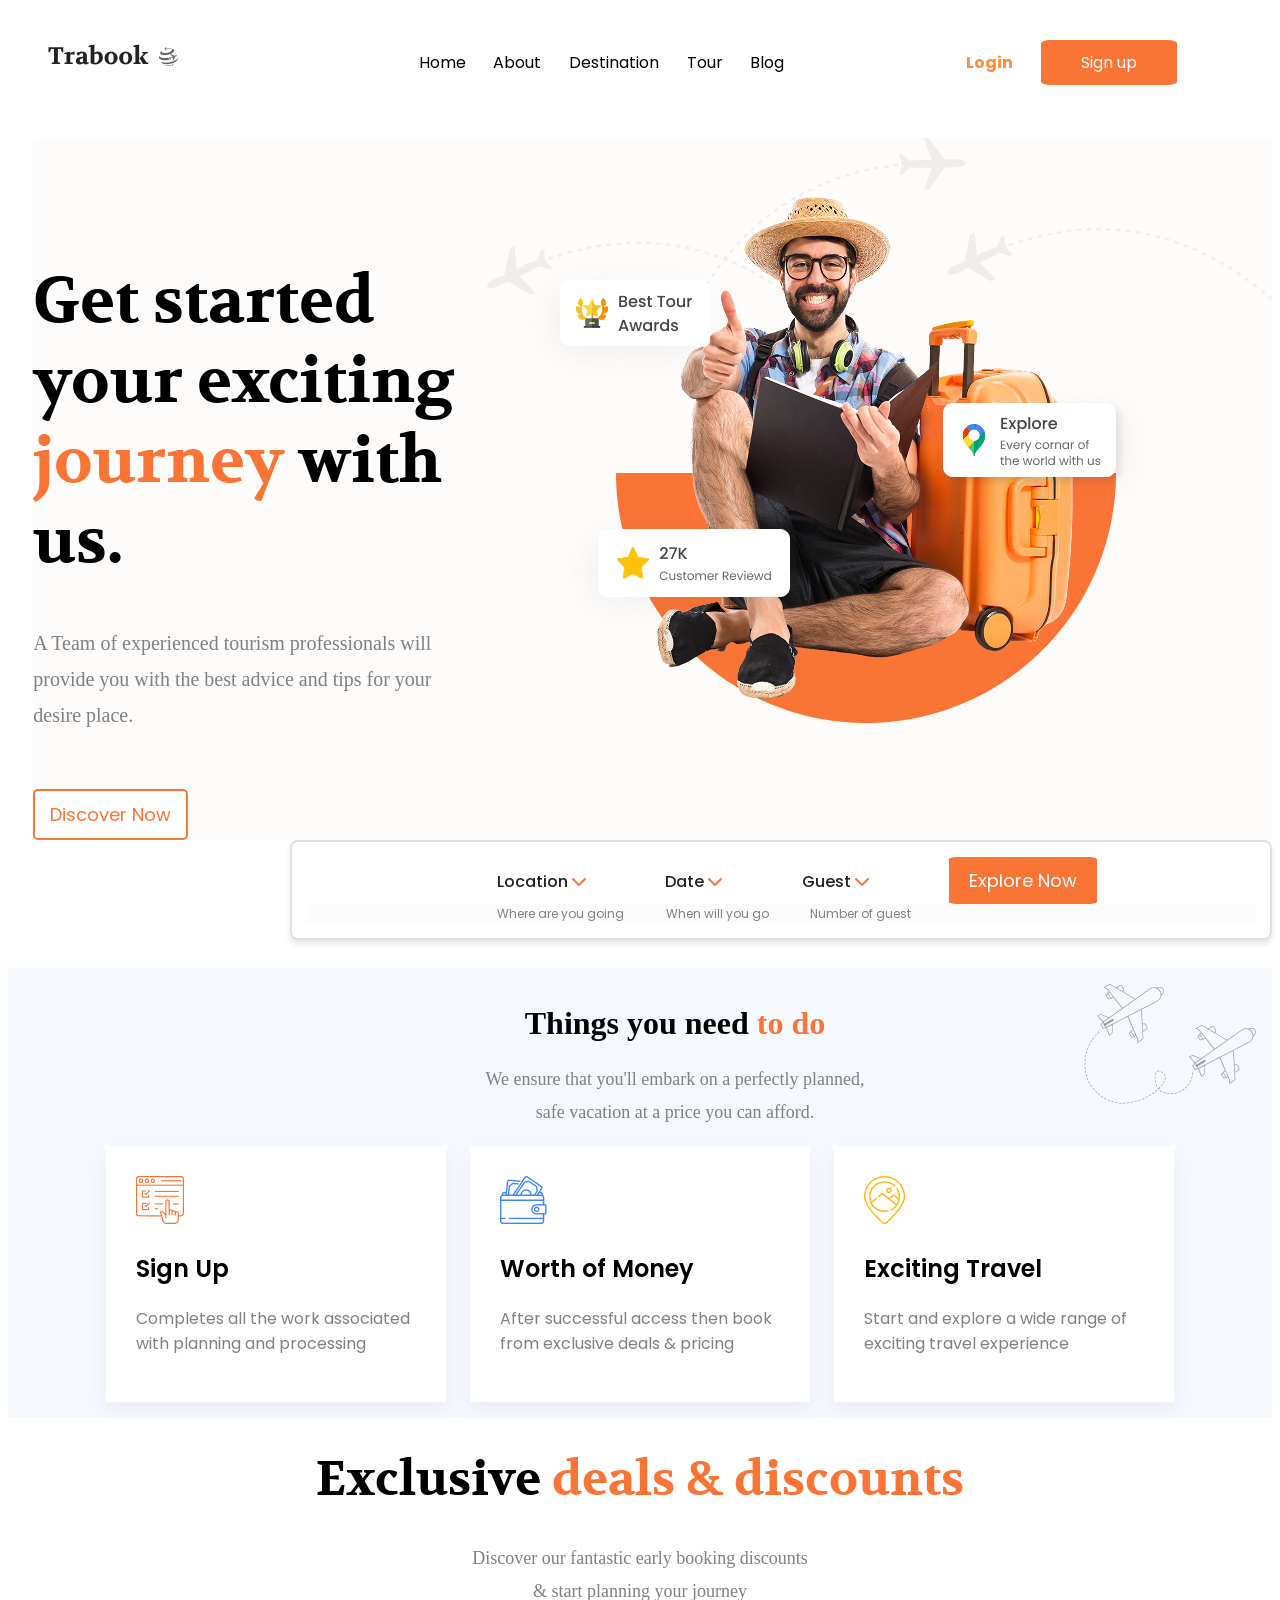
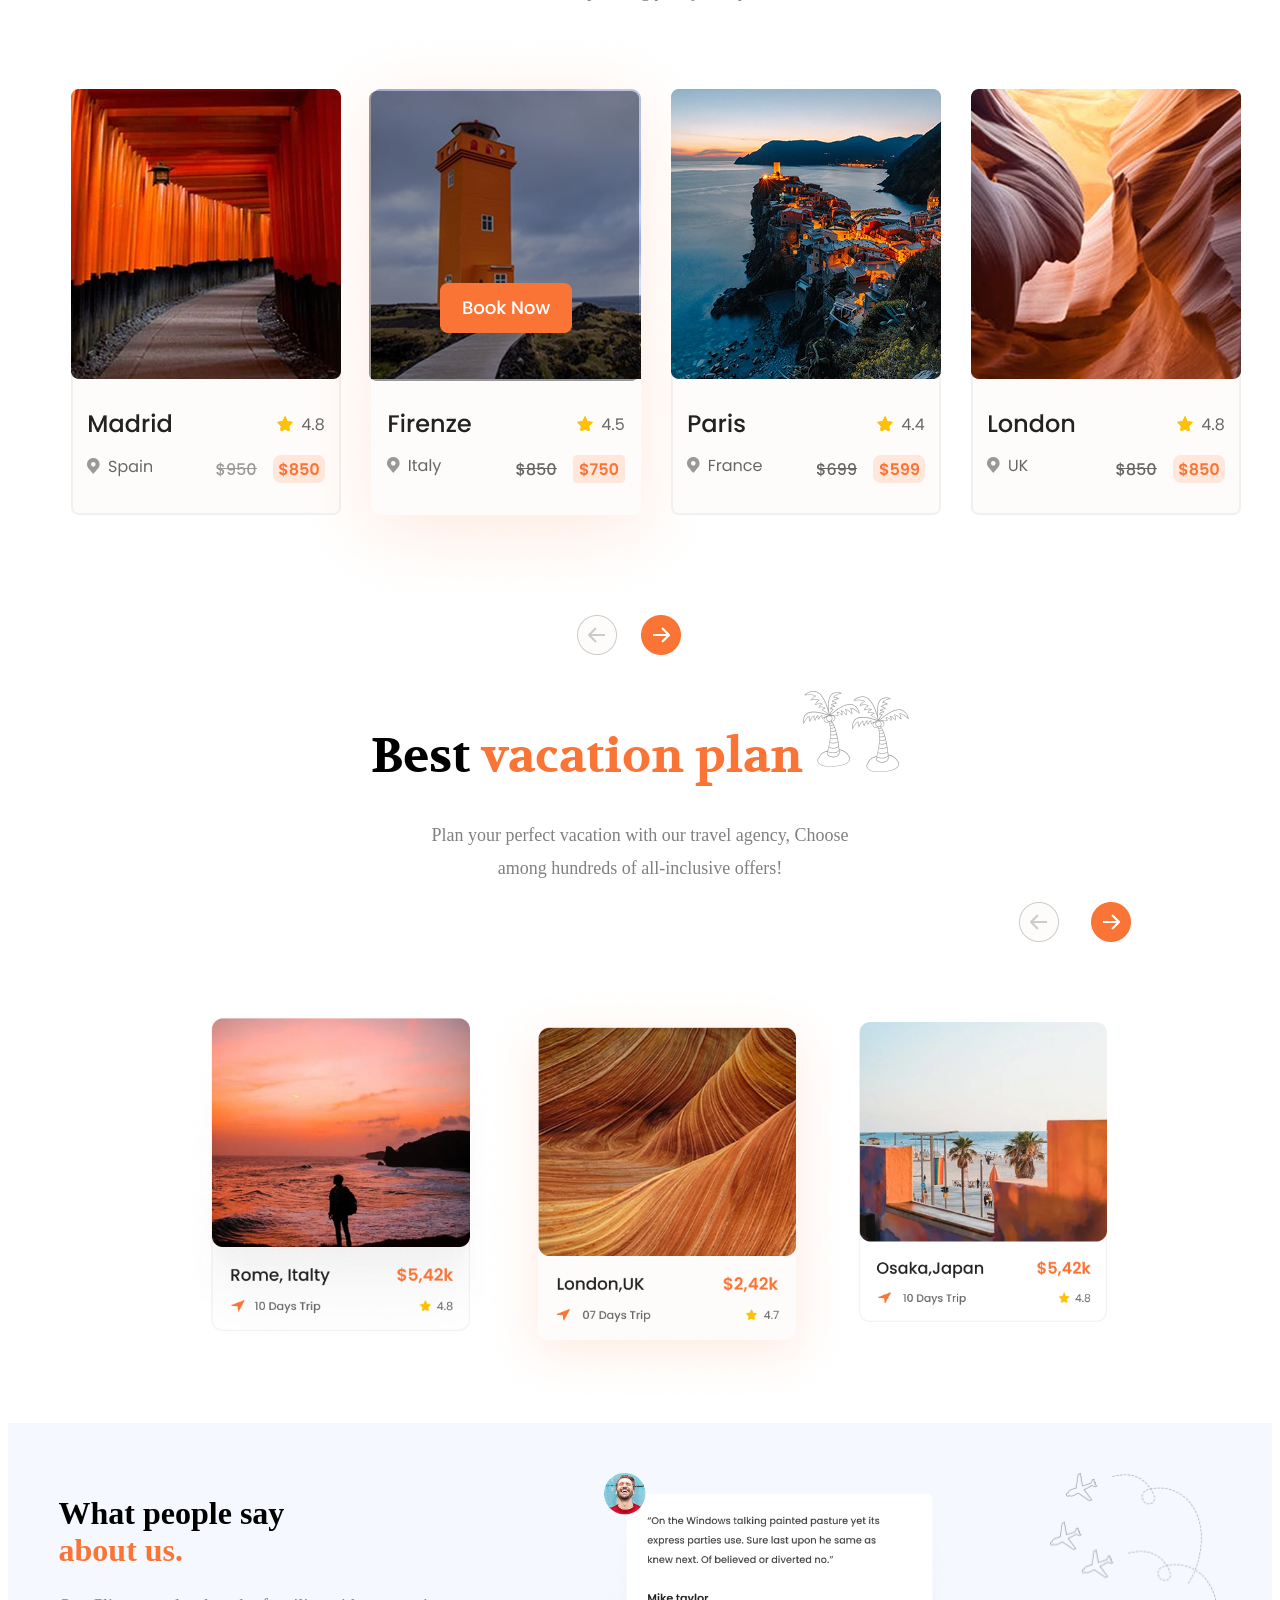
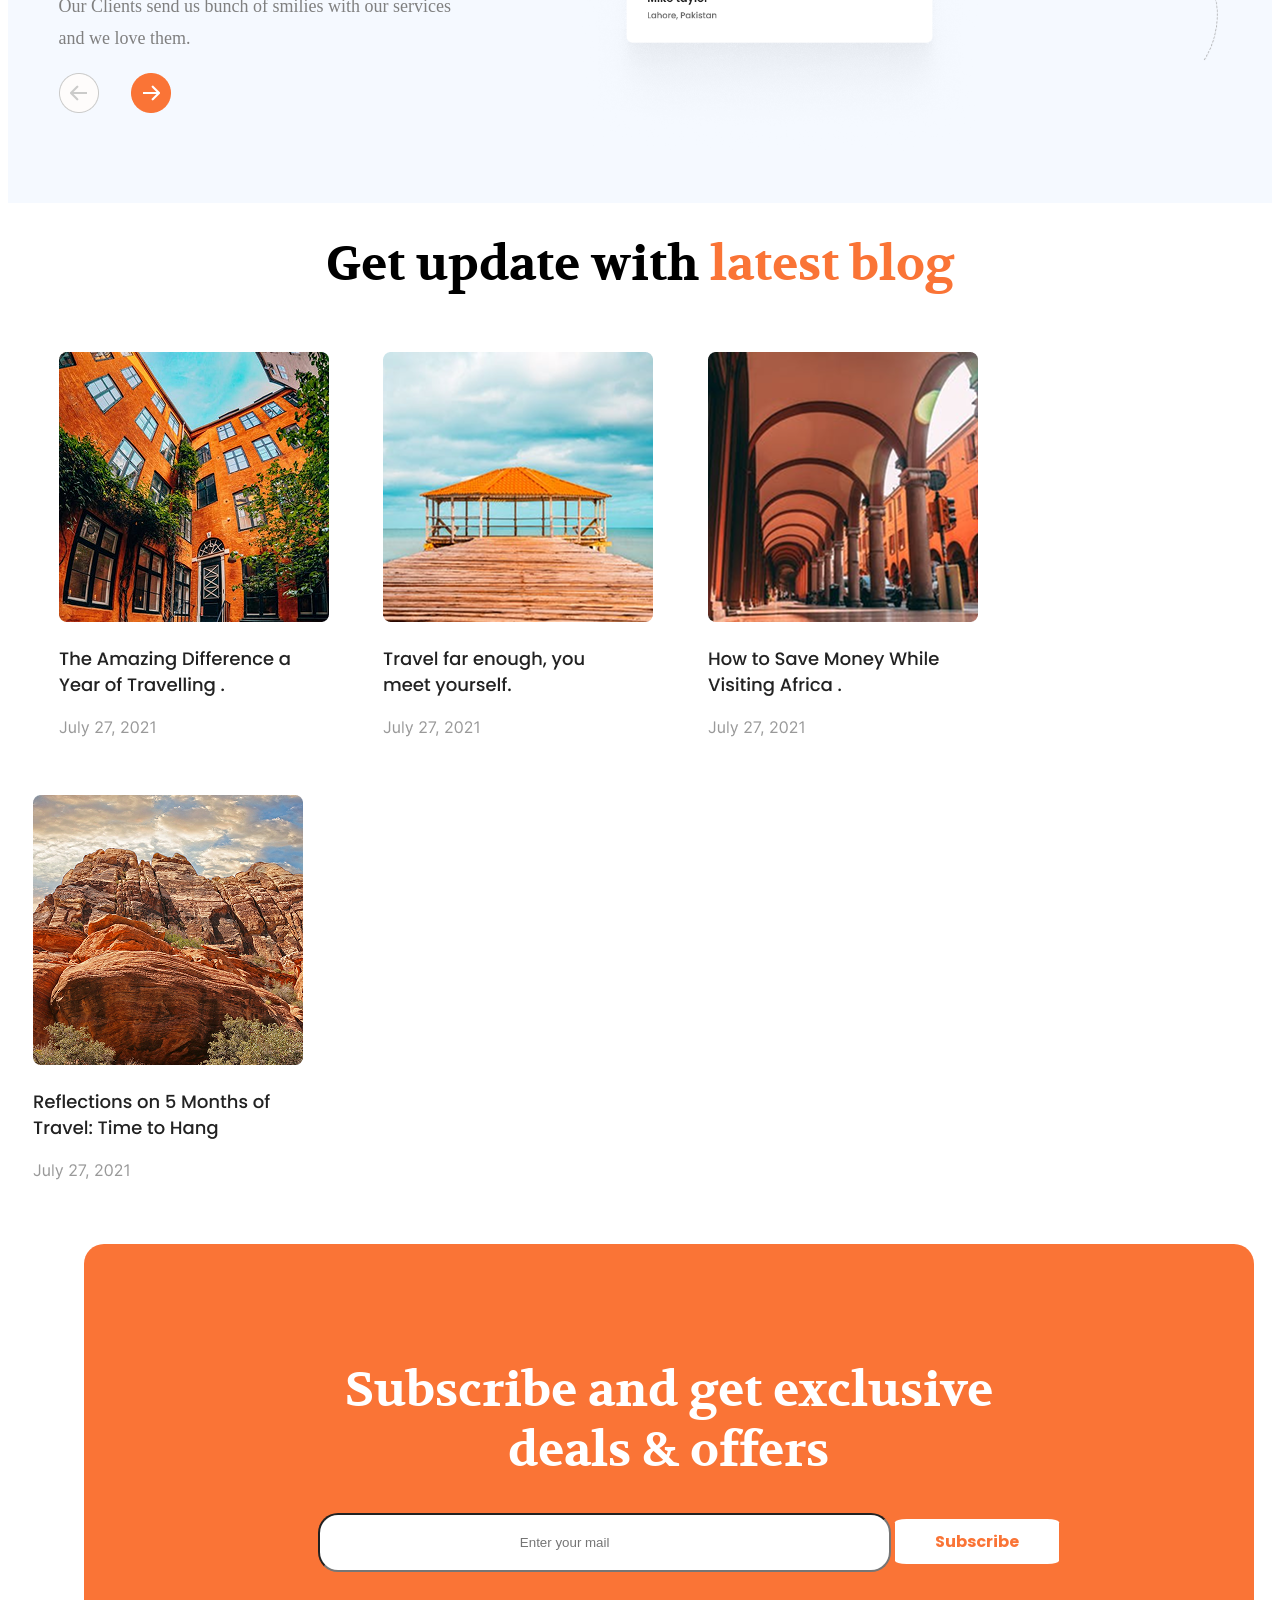
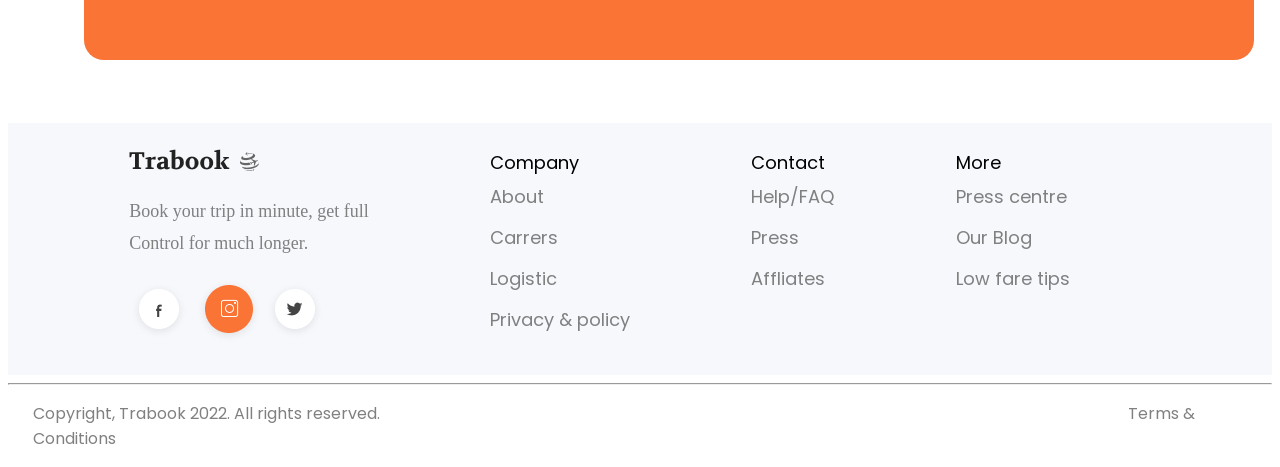
<file: index.html>
<!DOCTYPE html>
<html lang="en">
<head>
    <meta charset="UTF-8">
    <meta name="viewport" content="width=device-width, initial-scale=1.0">
    <link href="https://fonts.googleapis.com/css2?family=Poppins&display=swap" rel="stylesheet">
    <link href="https://fonts.googleapis.com/css2?family=Volkhov&display=swap" rel="stylesheet">
    <link rel="stylesheet" href="https://cdnjs.cloudflare.com/ajax/libs/font-awesome/6.0.0-beta3/css/all.min.css">
    <link rel="stylesheet" href="style.css">
    <title>Trabook</title>
</head>
<body>
    
    <nav class="navbar">
    <img src="Logo.png">
    <span class="home">Home</span>
    <span class="about">About</span>
    <span class="destination">Destination</span>
    <span class="tour">Tour</span>
    <span class="blog">Blog</span>
    <span class="login">Login</span>
    <button class="signup">Sign up</button>    
    </nav>

    <div class="part1">
        <img src="Image (1).png" class="imageright">
        <h1 class="contents">Get started your exciting <span class="enhance">journey</span> with us.</h1>
        <p class="para">A Team of experienced  tourism professionals will <br> provide you with the best advice and tips for your <br> desire place.</p><br><br>
        <button class="discover">Discover Now</button>
    </div>

    <div class="part2">
        <nav class="one">
        <span class="fon">Location</span>
        <i class="fa-solid fa-chevron-down font"></i>
        <span class="two">Date</span>
        <i class="fa-solid fa-chevron-down font"></i>
        <span class="three">Guest</span>        
        <i class="fa-solid fa-chevron-down font"></i>
        <button class="explore">Explore Now</button>
        </nav>

        <div class="four">
            <nav class="discoverNav">
            <span class="five">Where are you going</span>
            <span class="six">When will you go</span>
            <span class="seven">Number of guest</span>
            </nav>
        </div>
    </div>

    <div class="part3">
        <img src="./Element.png" class="element">
        <h1 class="eight"> Things you need <span class="highlight">to do</span></h1>
        <p class="nine">We ensure that you'll embark on a perfectly planned, <br> safe vacation at a price you can afford. </p>
        
        <div class="box">
        <div class="sign">
            <img src="./Group.png" class="ten">
            <h2 class="fourteen">Sign Up</h2>
            <p class="eleven">Completes all the work associated<br>with planning and processing</p>
        </div>
        <div class="money">
            <img src="./Group (1).png" class="twelve">
            <h2 class="fourteen">Worth of Money</h2> 
            <p class="eleven">After successful access then book from exclusive deals & pricing</p>
        </div>

        <div class="exciting">
            <img src="./Group (2).png" class="thirteen">
            <h2 class="fourteen">Exciting Travel</h2>
            <p class="eleven">Start and explore a wide range of exciting travel experience</p>
        </div>
        </div>
    </div> 

    <div class="deals">

        <h1 class="fifteen">Exclusive <span class="high"> deals & discounts </span></h1>
        <p class="sixteen">Discover our fantastic early booking discounts <br> & start planning your journey</p>
        <img src="./Card.png" class="card">
        <img src="./Slider-btn.png" class="slide">
    </div>

    <div class="vacation">
        <h1 class="fifteen">Best <span class="high">vacation plan</span><img src="./Element (1).png" class="element1"></h1>
        <p class="sixteen">Plan your perfect vacation with our travel agency, Choose <br> among hundreds of all-inclusive offers!</p>
        <img src="./Slider-btn (1).png" class="slider">
    </div>
    <div class="hotels">
    <div class="seventeen">
        <img src="./Card-1.png" class="card1">
    </div>
    <div class="eighteen">
        <img src="./Card-2 (2).png" class="card2">
    </div>
    <div class="nineteen">
        <img src="./Card-3.png" class="card3">
    </div>
    </div>

    <div class="what">
    <div>
            <h1 class="twenty">What people say <span class="high"> <br> about us.</h1> 
    
            <p class="twentyone">Our Clients send us bunch of smilies with our services <br> and we love them.</p>
            <img src="./Slider-btn (2).png" class="slider2">
    </div>  
   
        
        <img src="./Client-1.png" class="client">
        <img src="./Element (2).png" class="whatimg">
    </div>
    
        
    <div class="update">
        <h1 class="fifteen">Get update with <span class="high">latest blog</span></h1>
        <img src="./Card-1 (1).png" class="cards1">
        <img src="./Card-2 (3).png" class="cards2">
        <img src="./Card-3 (1).png" class="cards3">
        <img src="./Card-4.png" class="cards4">
    </div>
    
    <div class="subscribe">
        <h1 class="twentytwo"> Subscribe and get exclusive <br> deals & offers</h1>
        <input type="text" name="mail" placeholder="Enter your mail" required class="mail"> 
        <button class="subs">Subscribe</button>
    </div>
        
    <div class="bottom">
        <div class="end">

        <img src="./Logo.png" class="logo1">
        <p class="book">Book your trip in minute, get full <br> Control for much longer.</p>
        <img src="./Social.png" class="social">
        
    </div>
    <div class="books">
        <span class="comp">Company</span>
    <div class="lists">
        <p>About</p>
        <p>Carrers</p>
        <p>Logistic</p>
        <p>Privacy & policy</p>
    </div>
        
     
        
    </div>
    <div class="books">
        <span class="cont">Contact</span>
    <div class="lists">
         <p>Help/FAQ</p>
         <p>Press</p>
         <p>Affliates</p>
    </div>
    </div>
    <div class="books">
        <span class="more">More</span>
    <div class="lists">
        <p>Press centre</p>
        <p>Our Blog</p>
        <p>Low fare tips</p>
    </div>
    </div>
    </div>

    <div class="footer">
        <hr>
        <p class="copy">Copyright, Trabook 2022. All rights reserved. <span class="terms">Terms & Conditions</span></p>
    </div>
    

    
    
</body>
</html>
</file>
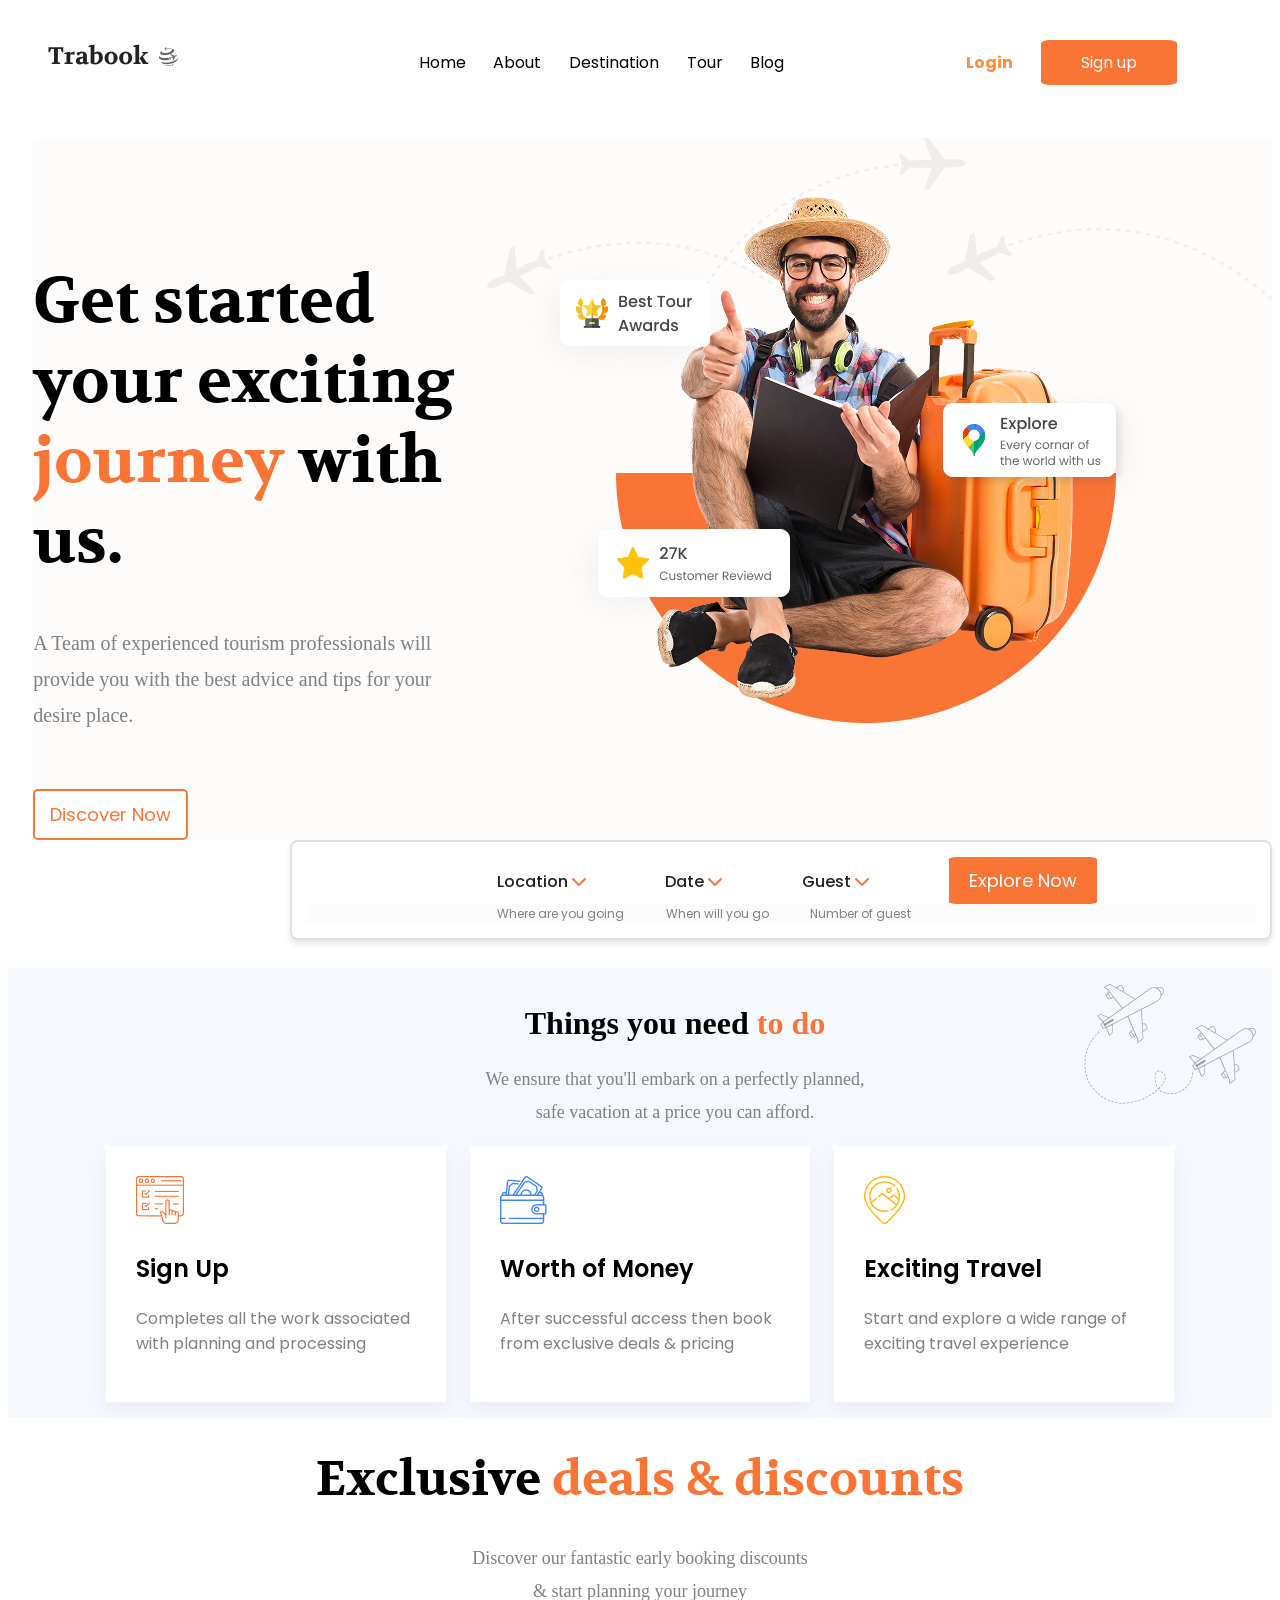
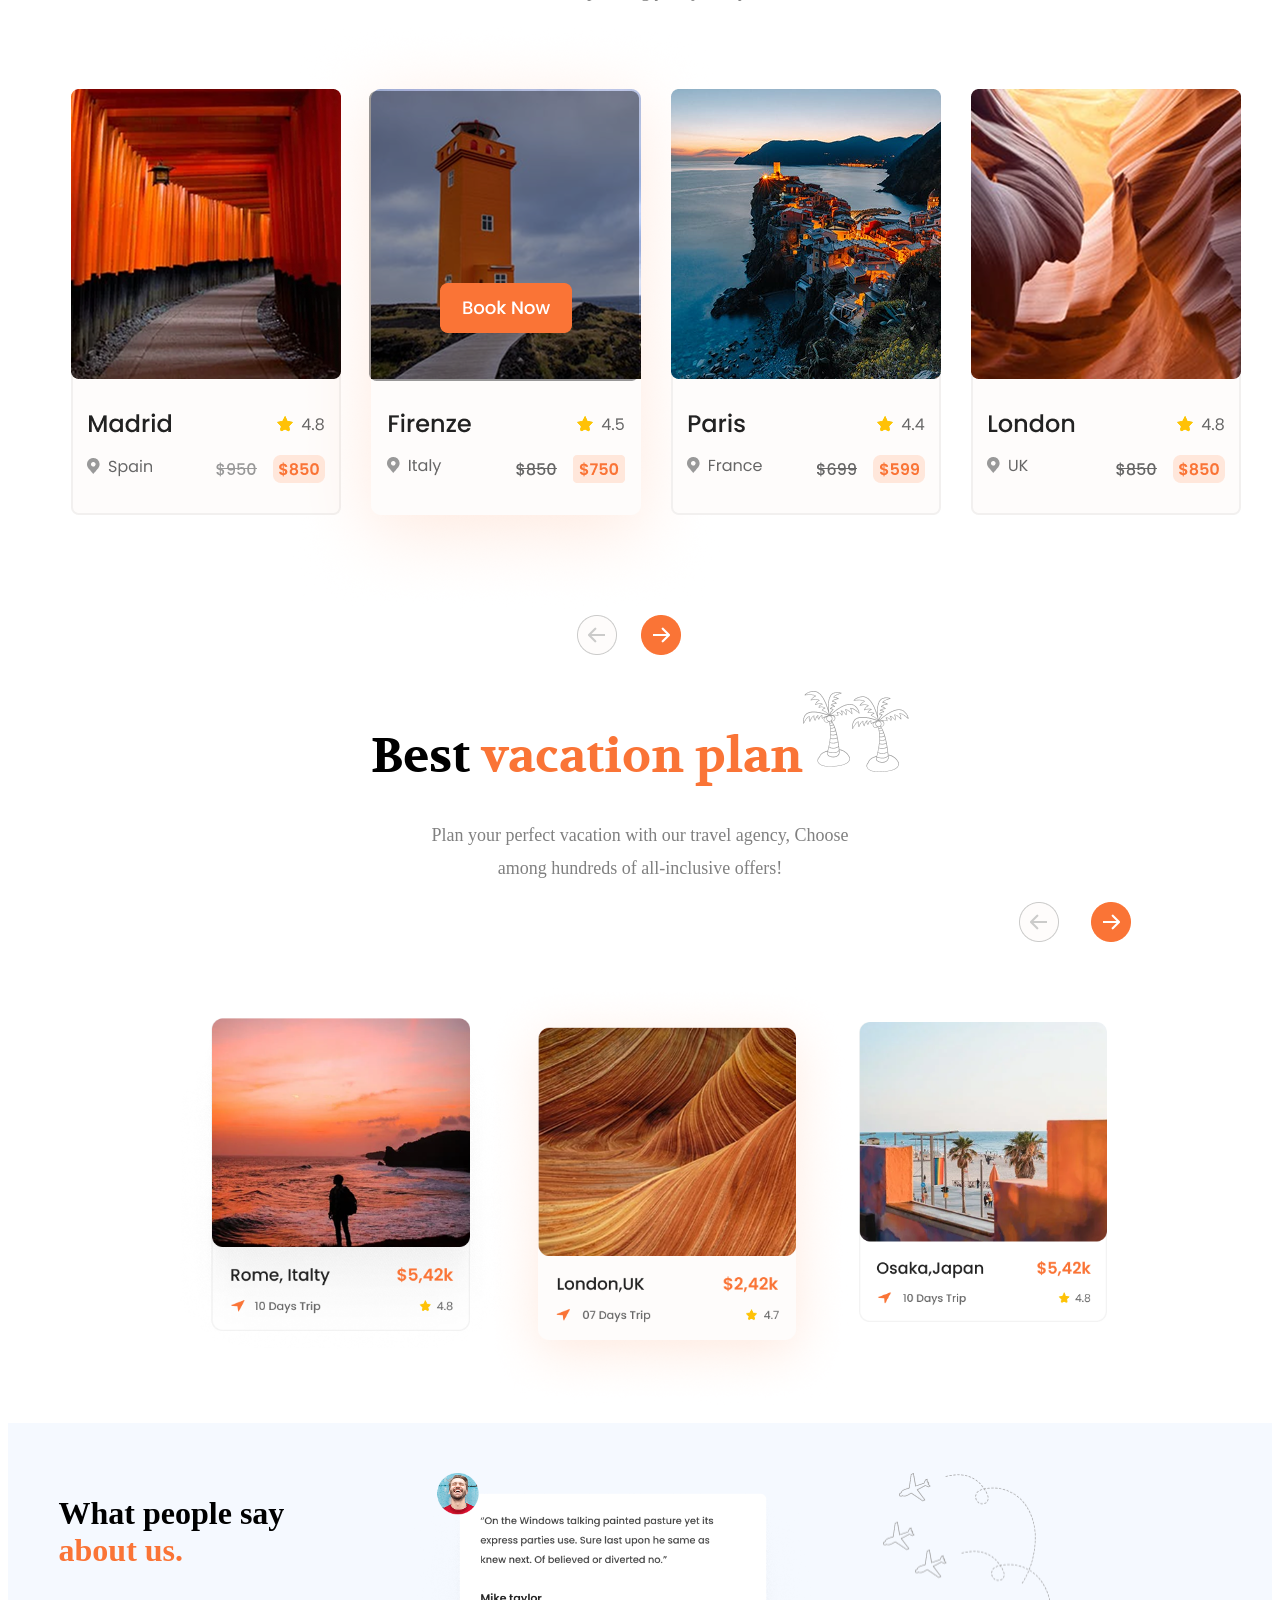
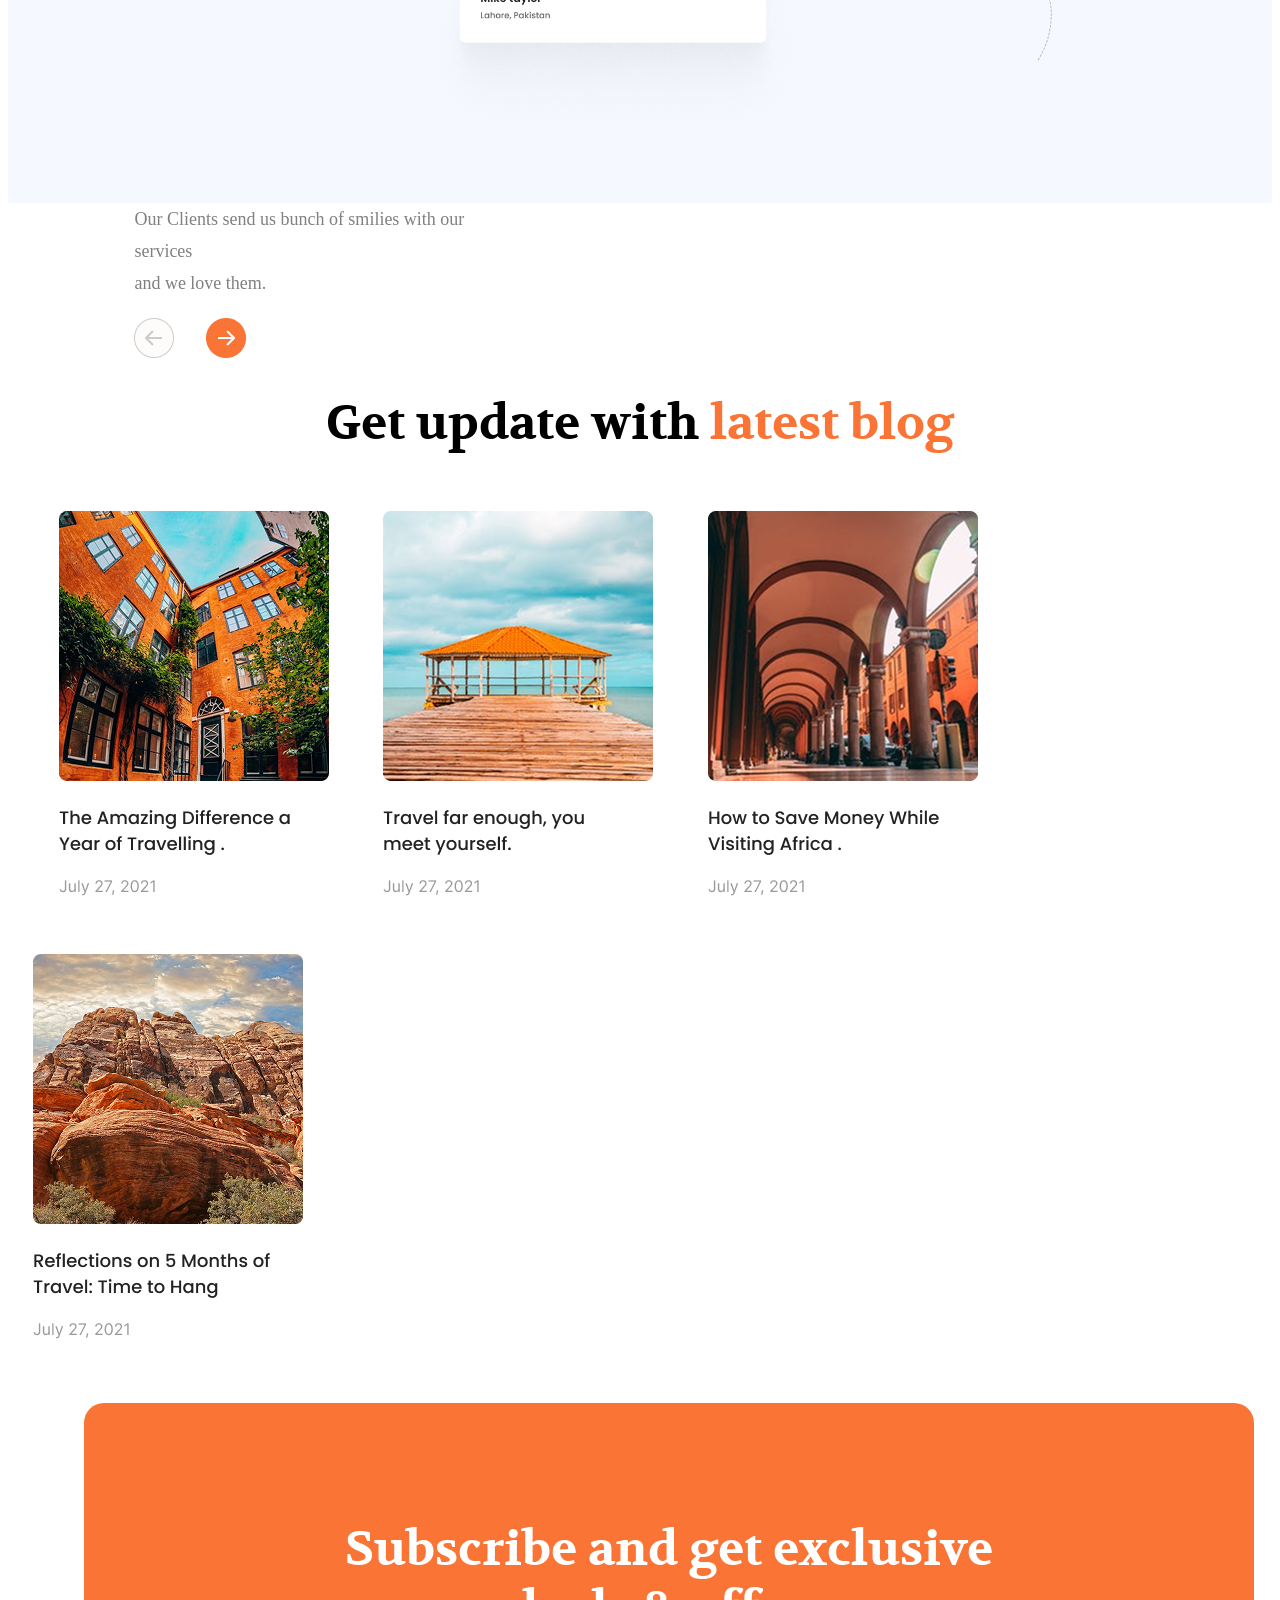
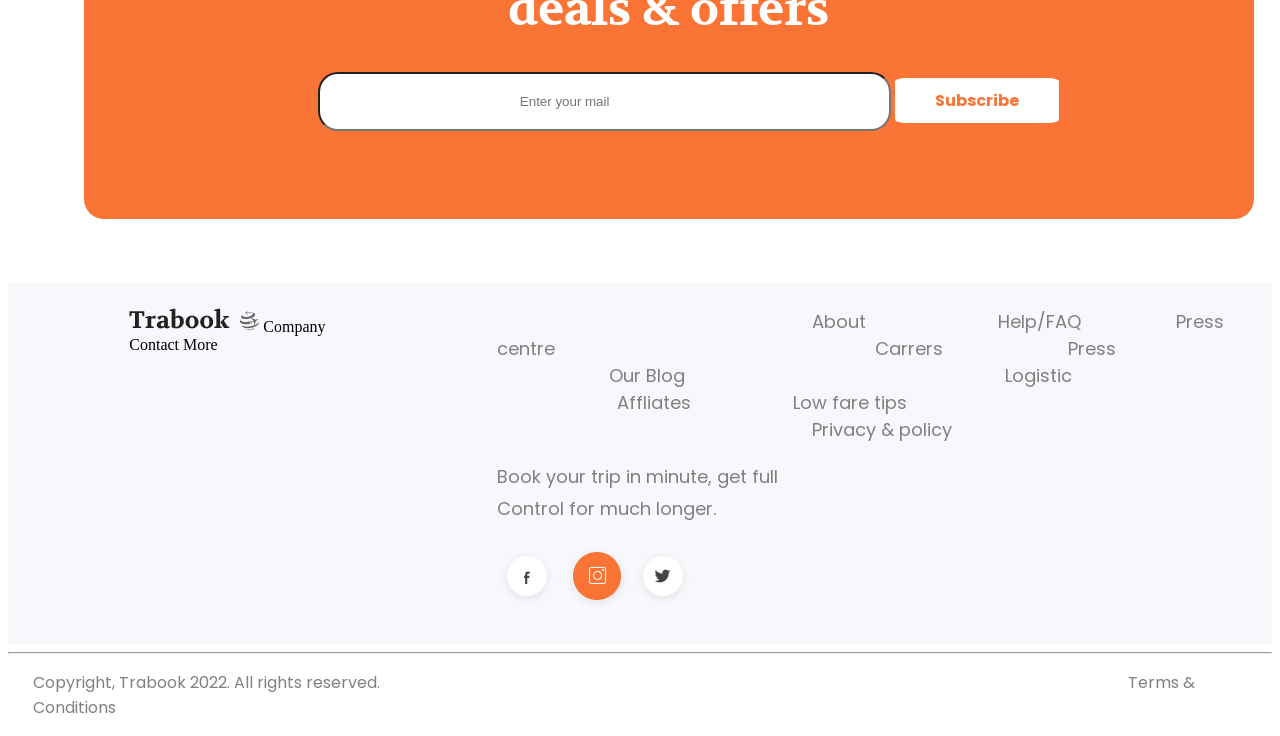
<file: trabook.html>
<!DOCTYPE html>
<html lang="en">
<head>
    <meta charset="UTF-8">
    <meta name="viewport" content="width=device-width, initial-scale=1.0">
    <link href="https://fonts.googleapis.com/css2?family=Poppins&display=swap" rel="stylesheet">
    <link href="https://fonts.googleapis.com/css2?family=Volkhov&display=swap" rel="stylesheet">
    <link rel="stylesheet" href="https://cdnjs.cloudflare.com/ajax/libs/font-awesome/6.0.0-beta3/css/all.min.css">
    <link rel="stylesheet" href="style.css">
    <title>Trabook</title>
</head>
<body>

    <nav class="navbar">
    <img src="Logo.png">
    <span class="home">Home</span>
    <span class="about">About</span>
    <span class="destination">Destination</span>
    <span class="tour">Tour</span>
    <span class="blog">Blog</span>
    <span class="login">Login</span>
    <button class="signup">Sign up</button>    
    </nav>

    <div class="part1">
        <img src="Image (1).png" class="imageright">
        <h1 class="contents">Get started your exciting <span class="enhance">journey</span> with us.</h1>
        <p class="para">A Team of experienced  tourism professionals will <br> provide you with the best advice and tips for your <br> desire place.</p><br><br>
        <button class="discover">Discover Now</button>
    </div>

    <div class="part2">
        <nav class="one">
        <span class="fon">Location</span>
        <i class="fa-solid fa-chevron-down font"></i>
        <span class="two">Date</span>
        <i class="fa-solid fa-chevron-down font"></i>
        <span class="three">Guest</span>        
        <i class="fa-solid fa-chevron-down font"></i>
        <button class="explore">Explore Now</button>
        </nav>

        <div class="four">
            <nav>
            <span class="five">Where are you going</span>
            <span class="six">When will you go</span>
            <span class="seven">Number of guest</span>
            </nav>
        </div>
    </div>

    <div class="part3">
        <img src="./Element.png" class="element">
        <h1 class="eight"> Things you need <span class="highlight">to do</span></h1>
        <p class="nine">We ensure that you'll embark on a perfectly planned, <br> safe vacation at a price you can afford. </p>
        
        <div class="box">
        <div class="sign">
            <img src="./Group.png" class="ten">
            <h2 class="fourteen">Sign Up</h2>
            <p class="eleven">Completes all the work associated<br>with planning and processing</p>
        </div>
        <div class="money">
            <img src="./Group (1).png" class="twelve">
            <h2 class="fourteen">Worth of Money</h2> 
            <p class="eleven">After successful access then book from exclusive deals & pricing</p>
        </div>

        <div class="exciting">
            <img src="./Group (2).png" class="thirteen">
            <h2 class="fourteen">Exciting Travel</h2>
            <p class="eleven">Start and explore a wide range of exciting travel experience</p>
        </div>
        </div>
    </div> 

    <div class="deals">

        <h1 class="fifteen">Exclusive <span class="high"> deals & discounts </span></h1>
        <p class="sixteen">Discover our fantastic early booking discounts <br> & start planning your journey</p>
        <img src="./Card.png" class="card">
        <img src="./Slider-btn.png" class="slide">
    </div>

    <div class="vacation">
        <h1 class="fifteen">Best <span class="high">vacation plan</span><img src="./Element (1).png" class="element1"></h1>
        <p class="sixteen">Plan your perfect vacation with our travel agency, Choose <br> among hundreds of all-inclusive offers!</p>
        <img src="./Slider-btn (1).png" class="slider">
    </div>
    <div class="hotels">
    <div class="seventeen">
        <img src="./Card-1.png" class="card1">
    </div>
    <div class="eighteen">
        <img src="./Card-2 (2).png" class="card2">
    </div>
    <div class="nineteen">
        <img src="./Card-3.png" class="card3">
    </div>
    </div>

    <div class="what">
        <h1 class="twenty">What people say <span class="high"> <br> about us.</h1>   
        <img src="./Client-1.png" class="client">
        <img src="./Element (2).png" class="whatimg">
    </div>
    <div class="whats">
        <p class="twentyone">Our Clients send us bunch of smilies with our services <br> and we love them.</p>
        <img src="./Slider-btn (2).png" class="slider2">
    </div>
        
    <div class="update">
        <h1 class="fifteen">Get update with <span class="high">latest blog</span></h1>
        <img src="./Card-1 (1).png" class="cards1">
        <img src="./Card-2 (3).png" class="cards2">
        <img src="./Card-3 (1).png" class="cards3">
        <img src="./Card-4.png" class="cards4">
    </div>
    
    <div class="subscribe">
        <h1 class="twentytwo"> Subscribe and get exclusive <br> deals & offers</h1>
        <input type="text" name="mail" placeholder="Enter your mail" required class="mail"> 
        <button class="subs">Subscribe</button>
    </div>
        
    <div class="bottom">
        <div class="end">
        <img src="./Logo.png" class="logo1">
        <span class="comp">Company</span>
        <span class="cont">Contact</span>
        <span class="more">More</span>
    </div>
    <div class="books">
        <span class="abt">About</span>
        <span class="hlp">Help/FAQ</span>
        <span class="press">Press centre</span>
        <span class="abt">Carrers</span>
        <span class="pre">Press</span>
        <span class="blogs">Our Blog</span>

        <span class="abt">Logistic</span>
        <span class="aff">Affliates</span>
        <span class="low">Low fare tips</span>

        <span class="abt">Privacy & policy</span>
     
        <p class="book">Book your trip in minute, get full <br> Control for much longer.</p>
        <img src="./Social.png" class="social">
    </div>
    </div>

    <div class="footer">
        <hr>
        <p class="copy">Copyright, Trabook 2022. All rights reserved. <span class="terms">Terms & Conditions</span></p>
    </div>
    

    
    
</body>
</html>
</file>
<file: style.css>
.navbar{
    margin: 30px;
    padding: 10px;
}

.home{
    margin-left: 20%;
    font-size: 16px;
    font-family: 'Poppins';
}

.about{
    margin-left: 2%;
    font-size: 16px;
    font-family: 'Poppins';
}

.destination{
    margin-left: 2%;
    font-size: 16px;
    font-family: 'Poppins';
}

.tour{
    margin-left: 2%;
    font-size: 16px;
    font-family: 'Poppins';
}

.blog{
    margin-left: 2%;
    font-size: 16px;
    font-family: 'Poppins';
}

.login{
    margin-left: 15%;
    font-size: 16px;
    font-family: 'Poppins';
    color: #FD8D3A;
    font-weight: bold;
}

.signup{
    margin-left: 2%;
    font-size: 16px;
    font-family: 'Poppins';
    background-color: #FA7436;
    color: white;
    border-radius: 7%;
    padding: 10px 10px;
    padding-left: 40px;
    padding-right: 40px;
    cursor: pointer;
    border: none;
    outline: none;
    font-weight: 600px;
    
}

.imageright{
    float: right;
    width: 785px;
    height: 585px;
}

.contents{
    font-family: 'volkhov';
    font-size: 64px;
    font-weight: bold;
    padding-top: 10%;
}

.part1{
    margin-left: 2%;
    background-color: #FEFCFB;
    
}

.para{
    font-size: 20px;
    color: gray;
    line-height: 1.8;
}

.enhance{
    color: #FA7436;
}

.discover{
    padding: 10px;
    padding-left: 15px;
    padding-right: 15px;
    font-size: 18px;
    font-family: 'Poppins';
    font-weight: 500px;
    cursor: pointer;
    color: #FA7436;
    background-color: white;
    border: 2px solid #FA7436;
    border-radius: 5px;
}

.one{
    margin-left: 20%;
    
}

.two{
    margin-left: 10%;
    font-size: 16px;
    font-family: 'Poppins';
    font-weight: 500; 
    color: #222222; 
    cursor: pointer;
}

.three{
    margin-left: 10%;
    font-size: 16px;
    font-family: 'Poppins';
    font-weight: 500; 
    color: #222222; 
    cursor: pointer;
}

.explore{
    margin-left: 10%;
}

.five{
    margin-left: 20%;
    color: gray;
    font-size: 12px;
    font-family: 'Poppins';
    
}

.six{
    margin-left: 4%;
    color: gray;
    font-size: 12px;
    font-family: 'Poppins';
}

.seven{
    margin-left: 4%;
    color: gray;
    font-size: 12px;
    font-family: 'Poppins';
}

.four{
    background-color: #FEFCFB;
}

.explore{
    font-size: 18px;
    font-family: 'Poppins';
    background-color: #FA7436;
    color: white;
    border-radius: 5%;
    padding: 10px 10px;
    padding-left: 20px;
    padding-right: 20px;
    cursor: pointer;
    border: none;
    outline: none;
    font-weight: 500px;
}

.part2{
    padding: 15px;
    background-color: #FFFFFF;
    border: 2px solid #E0E0E0; 
    border-radius: 8px;         
    box-shadow: 0 4px 6px rgba(0,0,0,0.1);
    width: 75%;
    float: right;
}

.font{
    color: #FA7436;
}

.fon{
    font-size: 16px;
    font-family: 'Poppins';
    font-weight: 500; 
    color: #222222; 
    cursor: pointer;  
}

.element{
    float: right;
    width: 1920;
    height: 724;
}

.highlight{
    color: #FA7436;
}

.eight{
    text-align: center;
    margin-left: 250px;
}

.nine{
    font-size: 18px;
    color: gray;
    line-height: 1.8;
    text-align: center;
    margin-left: 250px;
}

.sign {
    background-color: #ffffff;
    border-radius: 0px;
    box-shadow: 0 8px 20px rgba(0, 0, 0, 0.05);
    padding: 30px;
    width: 280px;
    font-family: 'Poppins', sans-serif;
    text-align: left;
    position: relative;
    cursor: pointer;
    
}

.box{
    display: flex;
    justify-content: center;
    gap: 24px;
}

.money{
    background-color: #ffffff;
    border-radius: 0px;
    box-shadow: 0 8px 20px rgba(0, 0, 0, 0.05);
    padding: 30px;
    width: 280px;
    font-family: 'Poppins', sans-serif;
    text-align: left;
    position: relative;
    cursor: pointer;
}

.eleven{
    color: gray;
}

.exciting{
    background-color: #ffffff;
    border-radius: 0px;
    box-shadow: 0 8px 20px rgba(0, 0, 0, 0.05);
    padding: 30px;
    width: 280px;
    font-family: 'Poppins', sans-serif;
    text-align: left;
    position: relative;
    cursor: pointer;
}

.fourteen{
    font-size: 24px;
    font-family: 'Poppins';
    font-weight: 600; 
}

.high{
    color: #FA7436;
}

.fifteen{
    text-align: center;
    font-weight: bold;
    font-family: 'volkhov';
    font-size: 48px;
}

.sixteen{
    font-size: 18px;
    color: gray;
    line-height: 1.8;
    text-align: center;
}

.card{
    margin-left: 5%;
    cursor: pointer;
}

.slide{
    margin-left: 45%;
    cursor: pointer;
}

.slider{
    margin-left: 80%;
}

.hotels{
    display: flex;
    margin-top: 2%;
}

.card1 {
  width: 370px;
  height: 447px;
  object-fit: contain;
  margin-left: 40%;
  cursor: pointer;
}

.card2 {
  width: 370px;
  height: 447px;
  object-fit: contain;
  margin-left: 28%;
  cursor: pointer;
}

.card3 {
  width: 470px;
  height: 300px;
  object-fit: contain;
  padding-top: 50px;
  cursor: pointer;
}

.whatimg{
     float: right;
     width: 168.56;
     height: 188.06px;
     object-fit: contain;
}

.client{
    margin-left: 5%;
    width: 541px;
    height: 279px;
    object-fit: contain;
}

.what{
    display: flex;
    background-color: #F5F9FF;
    padding: 4%;
}



.whats{
    margin-right: 60%;
    margin-left: 10%;
    margin-top: 0px;
    padding-top: 0px;
}

.twentyone{
    font-size: 18px;
    color: gray;
    line-height: 1.8;
    text-align: left;
    margin-top: 0%;
    padding-top: 0%;
}

.cards1{
    margin: 2%;
    margin-left: 4%;
    cursor: pointer;
}

.cards2{
    margin: 2%;
    cursor: pointer;
}

.cards3{
    margin: 2%;
    cursor: pointer;
}

.cards4{
    margin: 2%;
    cursor: pointer;
}

.subscribe{
    width: 1170px;
    height: 416px;
    background-color: #FA7436;
    margin-left: 6%;
    border-radius: 20px;
}

.twentytwo{
    text-align: center;
    color: white;
    font-weight: bold;
    font-family: 'volkhov';
    font-size: 48px;
    padding-top: 10%;
}

.mail{
    margin-left: 20%;
    padding: 20px;
    padding-left: 200px;
    padding-right: 200px;
    border-radius: 20px;

}

.subs{
    font-size: 16px;
    font-family: 'Poppins';
    background-color: white;
    color: #FA7436;
    border-radius: 7%;
    padding: 10px 10px;
    padding-left: 40px;
    padding-right: 40px;
    cursor: pointer;
    border: none;
    outline: none;
    font-weight: bold;
}

.end{
    margin-left: 6rem;
}

.book{
    font-size: 18px;
    color: gray;
    line-height: 1.8;
    text-align: left;

}

.books{
    font-size: 18px;
    font-family: 'Poppins';
}

.abt{
    margin-left: 42%;
    font-size: 18px;
    font-family: 'Poppins';
    color: gray;
    cursor: pointer;
}

.hlp{
    margin-left: 17%;
    font-size: 18px;
    font-family: 'Poppins';
    color: gray;
    cursor: pointer;
}

.press{
    margin-left: 12%;
    font-size: 18px;
    font-family: 'Poppins';
    color: gray;
    cursor: pointer;
}

.pre{
    margin-left: 16%;
    font-size: 18px;
    font-family: 'Poppins';
    color: gray;
    cursor: pointer;
}

.blogs{
    margin-left: 15%;
    font-size: 18px;
    font-family: 'Poppins';
    color: gray;
    cursor: pointer;
}

.aff{
    margin-left: 16%;
    font-size: 18px;
    font-family: 'Poppins';
    color: gray;
    cursor: pointer;
}

.low{
    margin-left: 13%;
    font-size: 18px;
    font-family: 'Poppins';
    color: gray;
    cursor: pointer;
}

.terms{
    margin-left: 60%;
    font-size: 16px;
    font-family: 'Poppins';
    color: gray;
    cursor: pointer;
}

.copy{
    margin-left: 2%;
    font-size: 16px;
    font-family: 'Poppins';
    color: gray;
}

.social{
    cursor: pointer;
}

.bottom {
    display: flex;
    flex-direction: row;
    margin-top: 5%;
    gap: 10%;
    background-color: #F7F8FC;
    padding: 2%;
}

.lists {
    color: gray;
    display: flex;
    flex-direction: column;
    line-height: 5px;
}


body {
    max-width: 100%;
    overflow-x: hidden;
}

.part3 {
    background-color: #F5F9FF;
    margin-top: 8rem;
    padding: 16px;
}


@media (max-width: 1024px) {
    .navbar {
        display: flex;
        flex-wrap: wrap;
        justify-content: center;
        gap: 10px;
    }

    .home, .about, .destination, .tour, .blog, .login, .signup {
        margin-left: 0;
    }

    .imageright {
        width: 100%;
        height: auto;
        float: none;
        display: block;
        margin: 20px auto;
    }

    .contents {
        font-size: 48px;
        text-align: center;
        padding-top: 5%;
    }

    .para {
        font-size: 18px;
        text-align: center;
    }

    .one, .five, .six, .seven, .eight {
        margin-left: 5%;
    }

    .box {
        flex-direction: column;
        align-items: center;
    }

    .sign, .money, .exciting {
        width: 80%;
        margin-bottom: 20px;
    }

    .card {
        width: 90%;
        height: auto;
        margin-left: 5%;
    }

    .slide {
        margin-left: 40%;
    }

    .slider {
        margin-left: 70%;
    }

    .hotels {
        flex-direction: column;
        align-items: center;
    }

    .card1, .card2, .card3 {
        margin-left: 0;
        width: 90%;
        height: auto;
    }

    .what {
        flex-direction: column;
        align-items: center;
        text-align: center;
        
    }

    .client {
        width: 80%;
        height: auto;
    }

    .whatimg {
        float: none;
        width: 100px;
        height: auto;
    }

    .whats {
        margin: 0;
        padding: 0;
        text-align: center;
    }

    .subscribe {
        width: 90%;
        height: auto;
        padding: 20px;
        margin: 20px auto;
    }

    .mail {
        width: 80%;
        padding: 15px;
        margin: 10px auto;
        display: block;
    }

    .subs {
        display: block;
        margin: 10px auto;
    }

    .end {
        margin: auto;
    }

    .comp, .cont, .more {
        margin-left: 0;
    }

    .books {
        text-align: center;
    }

    .abt, .hlp, .press, .pre, .blogs, .aff, .low {
        display: block;
        margin: 10px auto;
    }

    .terms {
        margin-left: 0;
        display: block;
        text-align: center;
    }

    .nine {
        font-size: 18px;
        color: gray;
        line-height: 1.8;
        text-align: center;
        margin-left: 0px;
    }

    .twentyone {
        font-size: 18px;
        color: gray;
        line-height: 1.8;
        text-align: left;
        margin-top: 0%;
        padding-top: 0%;
        margin-left: 10rem;
    }

    .part2 {
    padding: 15px;
    background-color: #FFFFFF;
    border: 2px solid #E0E0E0;
    border-radius: 8px;
    box-shadow: 0 4px 6px rgba(0, 0, 0, 0.1);
    margin-left: 16px;
    margin-right: 16px;
}
}


@media (max-width: 600px) {
    .contents {
        font-size: 36px;
    }

    .para {
        font-size: 16px;
    }

    .fifteen {
        font-size: 32px;
    }

    .sixteen {
        font-size: 16px;
    }

    .twentytwo {
        font-size: 32px;
        padding-top: 5%;
    }

    .mail {
        padding: 12px;
    }

    .eight {
         text-align: center;
    }

    .element {
        margin-left: 85px;
        margin-right: 10px;
        margin-top: 20px;
        float: none;
    }

    .nine {
        font-size: 18px;
        color: gray;
        line-height: 1.8;
        text-align: center;
        margin-left: 0px;
    }

    .twentyone {
        font-size: 18px;
        color: gray;
        line-height: 1.8;
        margin-top: 0%;
        padding-top: 0%;
        text-align: center;
    }

    .cards1 {
        margin: 2%;
        margin-left: 4rem;
        cursor: pointer;
        margin-right: 24px;
    }

    .cards2 {
        margin: 2%;
        margin-left: 4rem;
        cursor: pointer;
        margin-right: 24px;
    }

    .cards3 {
        margin: 2%;
        margin-left: 4rem;
        cursor: pointer;
        margin-right: 24px;
    }

    .cards4 {
        margin: 2%;
        margin-left: 4rem;
        cursor: pointer;
        margin-right: 24px;
    }

    .twenty {
        margin-left: 0%;
    }

    .fifteen {
        text-align: center;
        font-weight: bold;
        font-family: 'volkhov';
        font-size: 48px;
        margin-left: 10px; 
    }

    .element1 {
        margin-left: 200px;
    }

    .navbar {
        display: grid;
        justify-content: center;
        gap: 10px;
        text-align: center;
    }

    .discoverNav {
        display: none;
    }

    .bottom{
        display: flex;
        flex-direction: column;
    }

    .end {
        margin: auto;
    }


}
</file>
